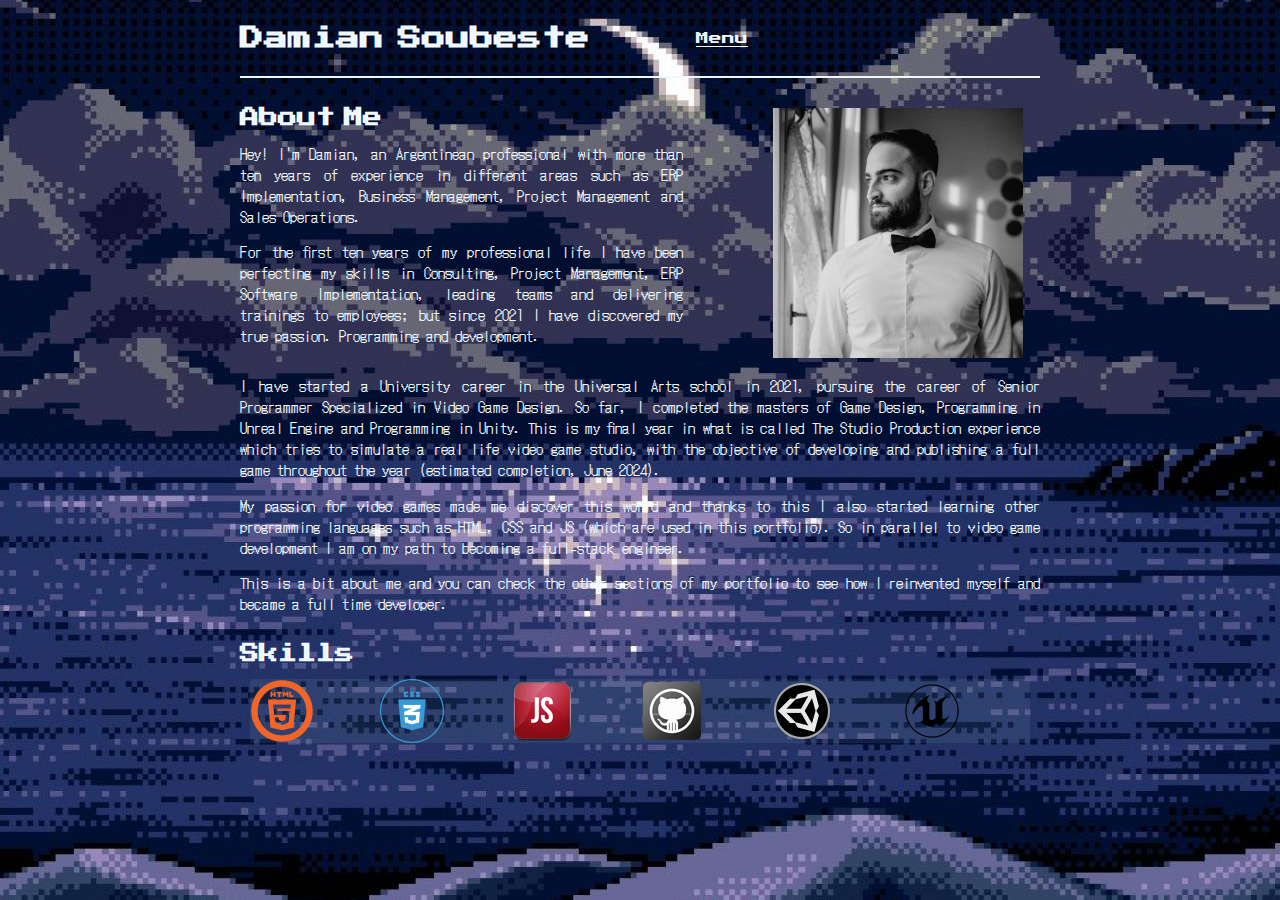
<file: index.html>
<!DOCTYPE html>
<html lang="en">
<head>
    <meta charset="UTF-8">
    <meta name="viewport" content="width=device-width, initial-scale=1.0">
    <title>Damian Soubeste Portfolio</title>
    <link rel="stylesheet" href="style.css">
    <link href="https://fonts.googleapis.com/css2?family=Press+Start+2P&display=swap" rel="stylesheet"> 
    <link href="https://fonts.googleapis.com/css2?family=DotGothic16&display=swap" rel="stylesheet"> 
</head>
<body>
    <div id="background_wrap">
        <header>
            <nav>
                <h1 id="logo">Damian Soubeste</h1>
                <div class="navigation-items dropdown">
                    <button id="button" class="dropbtn">Menu</button>
                    <div id="myDropdown" class="dropdown-content">
                        <a class="link-divider" href="./index.html">About Me</a>
                        <a class="link-divider" href="./projects-videogame.html">Video Game Portfolio</a>
                        <a class="link-divider" href="./projects-fullstack.html">Full-Stack Portfolio</a>
                        <a href="./contact.html">Contact</a>    
                    </div>
                </div>
                
                <!--<ul class="navigation-items">
                    <li id="about-me" class="navigation-item link-divider">
                        <a href="./index.html">About Me</a>
                    </li>
                    <li id="projects" class="navigation-item link-divider dropdown">
                        <button id="button" class="dropbtn">Projects</button>
                        <div id="myDropdown" class="dropdown-content">
                            <a href="./projects-videogame.html">Video Game</a>
                            <a href="./projects-fullstack.html">Full-Stack</a>
                        </div>
                    </li>
                    <li id="contact" class="navigation-item">
                        <a href="./contact.html">Contact</a>    
                    </li>
                </ul>-->
            </nav>
        </header>
        <main>
            <section id="about-me">
                <div class="about-me-container">
                    <div class="before-img-container">
                        <h2 id="about-me-text">About Me</h2>
                        <p>
                            Hey! I'm Damian, an Argentinean professional with more than ten years of 
                            experience in different areas such as ERP Implementation, Business Management, 
                            Project Management and Sales Operations. 
                        </p>
                        <p>
                            For the first ten years of my professional life I have been perfecting my skills in Consulting, 
                            Project Management, ERP Software Implementation, leading teams and delivering trainings to employees; 
                            but since 2021 I have discovered my true passion. Programming and development.
                        </p>
                    </div>
                    <img class="portrait" src="./resources/profile.jpg" alt="Profile picture of Damian">
                    <div class="after-img-container">
                        <p>
                            I have started a University career in the Universal Arts school in 2021, pursuing the career of 
                            Senior Programmer Specialized in Video Game Design. So far, I completed the masters of Game Design, 
                            Programming in Unreal Engine and Programming in Unity. This is my final year in what is called 
                            The Studio Production experience which tries to simulate a real life video game studio, with the 
                            objective of developing and publishing a full game throughout the year (estimated completion, June 2024).
                        </p>
                        <p>
                            My passion for video games made me discover this world and thanks to this I also started learning 
                            other programming languages such as HTML, CSS and JS (which are used in this portfolio). 
                            So in parallel to video game development I am on my path to becoming a full-stack engineer.
                        </p>
                        <p>
                            This is a bit about me and you can check the other sections of my portfolio to see how I 
                            reinvented myself and became a full time developer.
                        </p>
                    </div>    
                </div>
            </section>
            <section id="skills">
                <h2>Skills</h2>
                <div id="skills-container">
                    <img class="htmlIcon" src="./resources/html_5.png" alt="HTML 5 icon">
                    <img class="cssIcon" src="./resources/css_3.png" alt="CSS 3 icon">
                    <img class="jsIcon" src="./resources/javascript.png" alt="javascript icon">
                    <img class="githubIcon" src="./resources/Github.png" alt="github icon">
                    <img class="unityIcon" src="./resources/Unity.png" alt="unity icon">
                    <img class="unrealIcon" src="./resources/unreal-engine.png" alt="unreal icon">
                </div>
            </section>
        </main>
        <script src="./script.js"></script>
    </div>
</body>
</html>
</file>
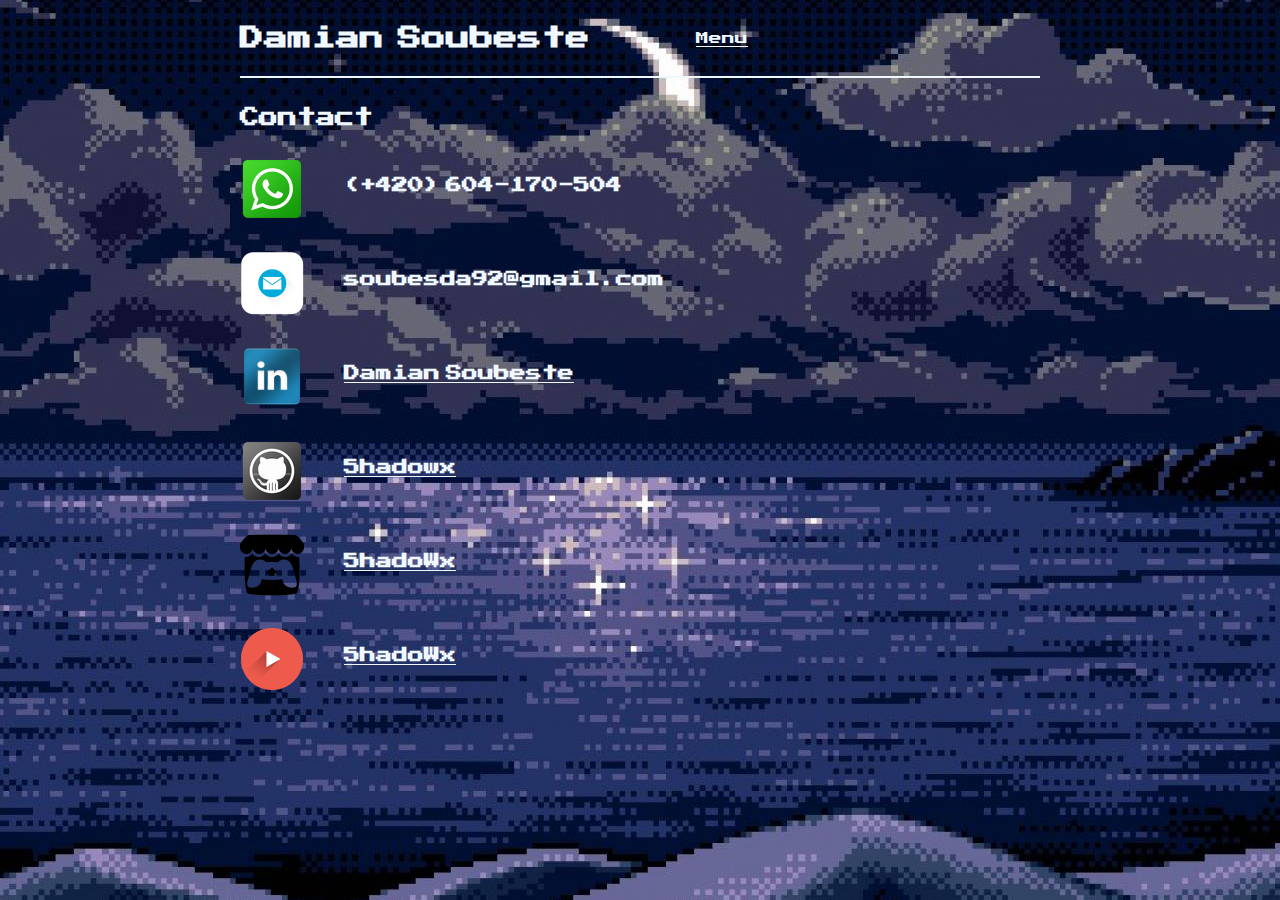
<file: contact.html>
<!DOCTYPE html>
<html lang="en">
<head>
    <meta charset="UTF-8">
    <meta name="viewport" content="width=device-width, initial-scale=1.0">
    <title>Damian Soubeste Portfolio</title>
    <link rel="stylesheet" href="style.css">
    <link href="https://fonts.googleapis.com/css2?family=Press+Start+2P&display=swap" rel="stylesheet"> 
    <link href="https://fonts.googleapis.com/css2?family=DotGothic16&display=swap" rel="stylesheet"> 
</head>
<body>
    <div id="background_wrap">
        <header>
            <nav>
                <h1 id="logo">Damian Soubeste</h1>
                <div class="navigation-items dropdown">
                    <button id="button" class="dropbtn">Menu</button>
                    <div id="myDropdown" class="dropdown-content">
                        <a class="link-divider" href="./index.html">About Me</a>
                        <a class="link-divider" href="./projects-videogame.html">Video Game Portfolio</a>
                        <a class="link-divider" href="./projects-fullstack.html">Full-Stack Portfolio</a>
                        <a href="./contact.html">Contact</a>    
                    </div>
                </div>
                
                <!--<ul class="navigation-items">
                    <li id="about-me" class="navigation-item link-divider">
                        <a href="./index.html">About Me</a>
                    </li>
                    <li id="projects" class="navigation-item link-divider dropdown">
                        <button id="button" class="dropbtn">Projects</button>
                        <div id="myDropdown" class="dropdown-content">
                            <a href="./projects-videogame.html">Video Game</a>
                            <a href="./projects-fullstack.html">Full-Stack</a>
                        </div>
                    </li>
                    <li id="contact" class="navigation-item">
                        <a href="./contact.html">Contact</a>    
                    </li>
                </ul>-->
            </nav>
        </header>
        <main>
            <section id="contact">
                <h2 id="contact-text">Contact</h2>
                <div class="contact-container">
                    <img id="phone" src="./resources/Whatsapp.png" alt="whatsapp icon">
                    <h3 class="contact-text-container">(+420) 604-170-504</h3>
                </div>
                <div class="contact-container">
                    <img id="email" src="./resources/Mail.png" alt="email icon">
                    <h3 class="contact-text-container">soubesda92@gmail.com</h3>
                </div>
                <div class="contact-container">
                    <img id="linkedin" src="./resources/linkedin-icon.png" alt="linkedin icon">
                    <h3 class="contact-text-container"><a href="https://www.linkedin.com/in/damian-soubeste-2471a6117/" target="_blank">Damian Soubeste</a></h3>
                </div>
                <div class="contact-container">
                    <img id="github" src="./resources/Github.png" alt="github icon">
                    <h3 class="contact-text-container"><a href="https://github.com/5hadowx" target="_blank">5hadowx</a></h3>
                </div>
                <div class="contact-container">
                    <img id="itchio" src="./resources/itchio.png" alt="itch.io icon">
                    <h3 class="contact-text-container"><a href="https://5hadowx.itch.io/" target="_blank">5hadoWx</a></h3>
                </div>
                <div class="contact-container">
                    <img id="youtube" src="./resources/youtube.png" alt="youtube icon">
                    <h3 class="contact-text-container"><a href="https://www.youtube.com/channel/UCDOveIMDMW8ZkwVICi0hD0g" target="_blank">5hadoWx</a></h3>
                </div>
            </section>
        </main>
        <script src="./script.js"></script>
    </div>
</body>
</html>
</file>
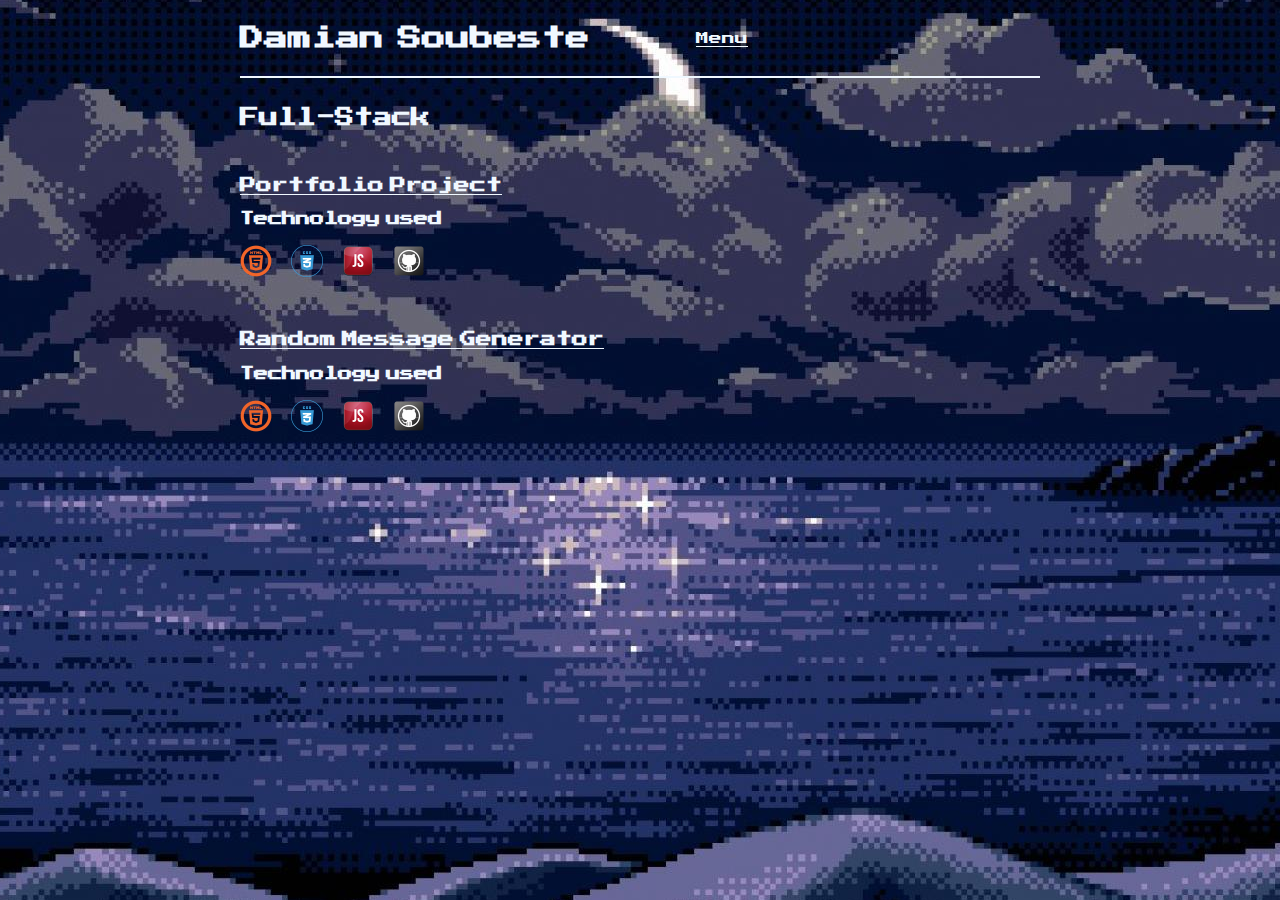
<file: projects-fullstack.html>
<!DOCTYPE html>
<html lang="en">
<head>
    <meta charset="UTF-8">
    <meta name="viewport" content="width=device-width, initial-scale=1.0">
    <title>Damian Soubeste Portfolio</title>
    <link rel="stylesheet" href="style.css">
    <link href="https://fonts.googleapis.com/css2?family=Press+Start+2P&display=swap" rel="stylesheet"> 
    <link href="https://fonts.googleapis.com/css2?family=DotGothic16&display=swap" rel="stylesheet"> 
</head>
<body>
    <div id="background_wrap">
        <header>
            <nav>
                <h1 id="logo">Damian Soubeste</h1>
                <div class="navigation-items dropdown">
                    <button id="button" class="dropbtn">Menu</button>
                    <div id="myDropdown" class="dropdown-content">
                        <a class="link-divider" href="./index.html">About Me</a>
                        <a class="link-divider" href="./projects-videogame.html">Video Game Portfolio</a>
                        <a class="link-divider" href="./projects-fullstack.html">Full-Stack Portfolio</a>
                        <a href="./contact.html">Contact</a>    
                    </div>
                </div>
                
                <!--<ul class="navigation-items">
                    <li id="about-me" class="navigation-item link-divider">
                        <a href="./index.html">About Me</a>
                    </li>
                    <li id="projects" class="navigation-item link-divider dropdown">
                        <button id="button" class="dropbtn">Projects</button>
                        <div id="myDropdown" class="dropdown-content">
                            <a href="./projects-videogame.html">Video Game</a>
                            <a href="./projects-fullstack.html">Full-Stack</a>
                        </div>
                    </li>
                    <li id="contact" class="navigation-item">
                        <a href="./contact.html">Contact</a>    
                    </li>
                </ul>-->
            </nav>
        </header>
        <main>
        <section id="projects-container">
            <h2 id="full-stack-text">Full-Stack</h2>
            <div class="portfolio-project-container">
                <h3><a href="https://github.com/5hadowx/Portfolio" target="_blank">Portfolio Project</a></h3>
                <h4>Technology used</h4>
                <div class="tech-container">
                    <img class="tech-img" src="./resources/html_5-32px.png" alt="html icon">
                    <img class="tech-img" src="./resources/css_3-32px.png" alt="css icon">
                    <img class="tech-img" src="./resources/javascript-32px.png" alt="javascript icon">
                    <img class="tech-img" src="./resources/Github-32px.png" alt="github icon">
                </div>
            </div>
            <div class="portfolio-project-container">
                <h3><a href="https://github.com/5hadowx/Random-Message-Generator" target="_blank">Random Message Generator</a></h3>
                <h4>Technology used</h4>
                <div class="tech-container">
                    <img class="tech-img" src="./resources/html_5-32px.png" alt="html icon">
                    <img class="tech-img" src="./resources/css_3-32px.png" alt="css icon">
                    <img class="tech-img" src="./resources/javascript-32px.png" alt="javascript icon">
                    <img class="tech-img" src="./resources/Github-32px.png" alt="github icon">
                </div>
            </div>
        </section>  
        </main>
        <script src="./script.js"></script>
    </div>    
</body>
</html>
</file>
<file: style.css>
body {
    margin: 0;
    max-width: 800px;
    margin: 0 auto;
    display: flex;
    flex-direction: column;
    background: url(./resources/background.jpg) no-repeat center center fixed;
    color: aliceblue;
}

header {
    border-bottom: 2px solid aliceblue;
}

nav {
    display: flex;
    align-items: center;
    margin-top: 10px;
    margin-bottom: 10px;
}

#logo {
    font-family: "Press Start 2P";
    font-size: 1.5rem;
    word-spacing: -10px;
}

h2 {
    font-family: "Press Start 2P";
    font-size: 1.2rem;
    word-spacing: -10px;
}

h3 {
    font-family: "Press Start 2P";
    font-size: 1rem;
    word-spacing: -10px;
}

h4 {
    font-family: "Press Start 2P";
    font-size: 0.9rem;
    word-spacing: -8px;
}

p {
    font-family: Dotgothic16;
    font-size: 0.9rem;
    text-align: justify;
}

#about-me-text {
    margin-top: 30px;
}

.navigation-items {
    display: flex;
    list-style-type: none;
    font-family: "Press Start 2P";
    font-size: 0.8rem;
    padding: 0;
    align-items: center;
    margin: auto; 
    min-width: 250px;
}

/*.navigation-item {
    width: 120px;
}*/

.link-divider {
    border-bottom: 2px solid aliceblue;
    padding-left: 5px;
    margin-right: 10px;
}

.before-img-container { grid-area: before; }

.portrait { 
    grid-area: portrait; 
    max-width: 450px;
    max-height: 250px;
    width: auto;
    height: auto;
    margin-top: 30px;
}

.after-img-container { 
    grid-area: after;
}
        
.about-me-container {
    display: grid;
    grid-template-areas:
       'before before before before before portrait'
       'after after after after after after';
    column-gap: 90px;
}

a:link, a:visited {
    color: aliceblue;
}

a:hover {
    color: darkgray;
    opacity: 0.5;
}

.dropbtn {
    cursor: pointer;
    font-size: inherit;
    border: none;
    outline: none;
    color: inherit;
    background-color: inherit;
    font-family: inherit;
    margin: 0;
    text-decoration: underline;
}

.dropdown {
  position: relative;
  display: inline-block;
}

.dropbtn:hover, .dropbtn:focus {
  color: darkgray;
  opacity: 0.5;
}

.dropdown-content {
  display: none;
  position: absolute;
  background: url(./resources/background.jpg) no-repeat center center fixed;
  width: auto;
  overflow: auto;
  box-shadow: 0px 8px 16px 0px rgba(0,0,0,0.4);
  z-index: 1;
}

.dropdown-content a {
  float: none;
  color: aliceblue;
  padding: 12px 16px;
  text-decoration: none;
  display: block;
  text-align: left;
}

.show {display:block;}

@media screen and (max-width: 1000px) {
    .about-me-container {
        display: grid;
        grid-template-areas:
           'before before'
           'portrait portrait'
           'after after';
        column-gap: 0px;
        margin-left: 10px;
        justify-items: center;
    }

    #logo {
        margin-left: 10px;
    }

    #projects-container {
        margin-left: 10px;
    }

    #contact {
        margin-left: 10px;
    }
}

@media screen and (max-width: 650px) {
    #background_wrap {
        z-index: -1;
        position: fixed;
        top: 0;
        left: 0;
        height: 100%;
        width: 100%;
        background-size: cover;
        background-image: url(./resources/background.jpg);
        background-repeat: no-repeat;
        background-attachment: scroll;
    }

    .navigation-items {
        display: inline-block;
        width: auto;
        font-size: 0.6rem;
    }

    .videos {
        width: auto;
        height: auto;
    }

    .link-divider {
        margin-bottom: 10px;
        border: none;
    }

    #logo {
        font-size: 1.2rem;
        width: auto;
        max-width: 200px;
        word-spacing: -8px;
    }
    
    h2 {
        font-family: "Press Start 2P";
        font-size: 1rem;
        word-spacing: -8px;
    }
    
    h3 {
        font-family: "Press Start 2P";
        font-size: 0.8rem;
        word-spacing: -8px;
    }

    h4 {
        font-family: "Press Start 2P";
        font-size: 0.7rem;
        word-spacing: -6px;
    }

    p {
        font-family: Dotgothic16;
        font-size: 0.8rem;
        text-align: justify;
    }
}

.htmlIcon { grid-area: html; }
.cssIcon { grid-area: css; }
.jsIcon { grid-area: js; }
.githubIcon { grid-area: git; }
.unityIcon { grid-area: unity; }
.unrealIcon { grid-area: unreal; }

#skills-container {
    display: grid;
    grid-template-areas:
        'html css js git unity unreal';
    column-gap: 0px;
    background-color: rgba(144,192,200,0.1);
    margin: 10px;
}

.game-container {
    margin-top: 50px;
}

.videos {
    width: 560px;
    height: 315px;
}

#contact-text {
    margin-top: 30px;
}

.contact-container {
    display: flex;
    margin-top: 30px;
}

.contact-text-container {
    margin-top: 20px;
    margin-left: 40px;
}

#games-text {
    margin-top: 30px;
}

#full-stack-text {
    margin-top: 30px;
}

.portfolio-project-container {
    margin-top: 50px;
}

.tech-img {
    margin-right: 15px;
}
</file>
